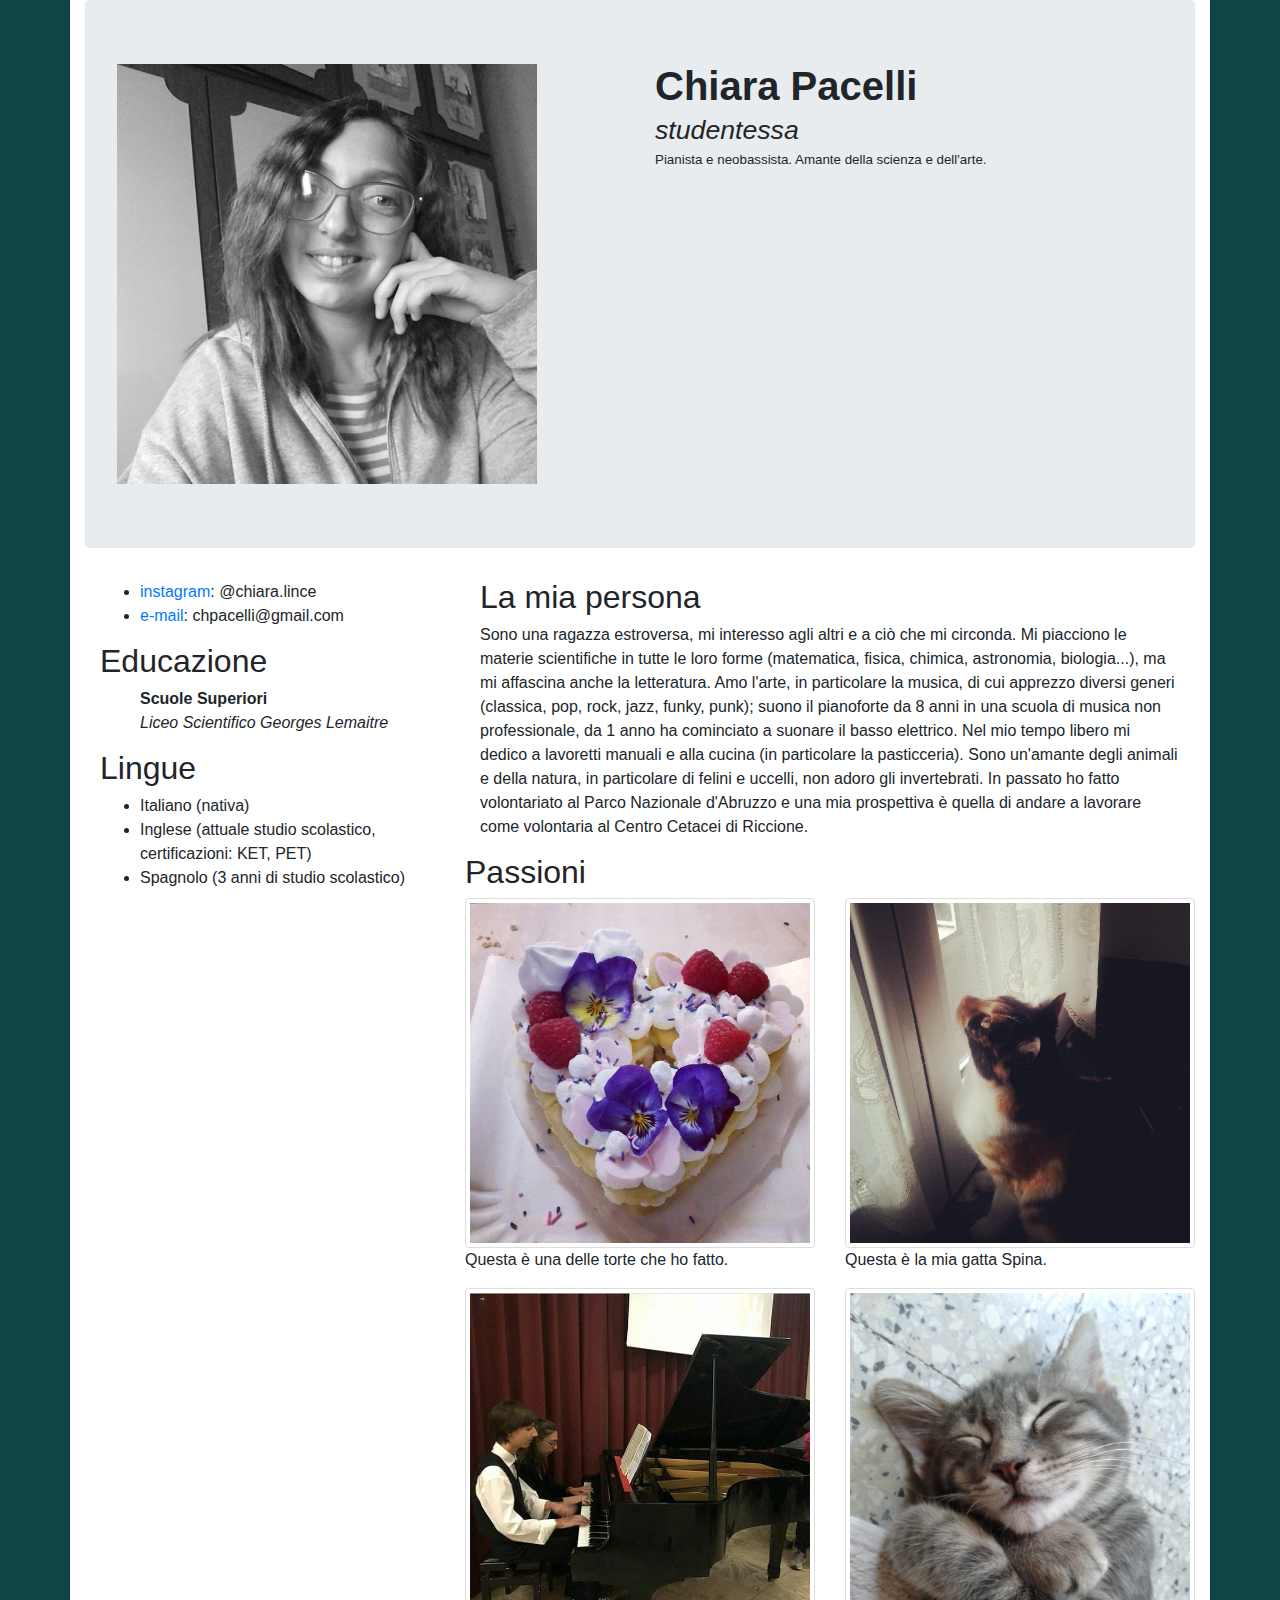
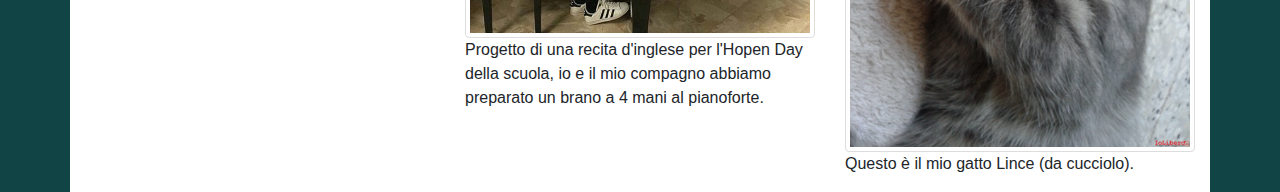
<file: chpa/index.html>
<!DOCTYPE html>

<!---------------------------------
HEAD
le informazioni sull'intestazione della pagina
----------------------------------->


<head>
    <!-- TITOLO -->
    <title>CV ChPacelli</title>

    <meta name="viewport" content="width=device-width, initial-scale=1.0">

    <!-- CSS BOOTSTRAP-->
    <link rel="stylesheet" href="bootstrap.css">

    <!-- CSS AGGIUNTIVO -->
    <!-- NB il CSS che referenzio dopo sovrascrive quello che referenzio prima
    quindi se chiamo delle classi nello stesso modo del primo nel secondo CSS
    le sovrascrivo solo per quegli attributi che definisco
  -->

    <link rel="stylesheet" href="style.css">
</head>


<!---------------------------------
BODY
Il contenuto della pagina
----------------------------------->
<body>


    <div class="container maincontainer">


      <!---------------------------------
      INTESTAZIONE
      In questa sezione l'intestazione della pagina visibile; possiamo mettere uno sfondo, o regolarne la grandezza con il CSS
      ----------------------------------->


        <div class="jumbotron"> <!------------ qui se provate a riscrivere la classe jumbotron nel file style.css, potreste aggiungere uno sfondo per esempio-->
            <!--
            I miei dati
            Qui possiamo inserire una nostra foto, il nostro nome e un titolo
            -->
            <div class="row intestazione">
                <!--
                usando il template di bootstrap, questa immagine, la nostra foto, ha i bordi ed e' responsive
                -->
                <div class="col-sm-6">
                  <img  src="profilo instagram_files/profilo1.jpg" alt="profilo1.jpg" height="420" weight="420">
                </div>
                <div class="col-sm-6">
                  <h1 >Chiara Pacelli</h1>
                  <h3 >studentessa</h3>
                  <h4>Pianista e neobassista. Amante della scienza e dell'arte.</h4>


                  <br><br><br>

            <!--      <p class="cta"><a class="btn btn-primary btn-lg" >Bottone! &raquo;</a></p> -->
                </div>

            </div>
        </div>


        <!---------------------------------
        COLONNA: col1
        questo e' il primo div con alcune sezioni al suo interno
        utilizzando il nome della sua classe col1 e scrivendo CSS specifico, posso modificare la sua apparenza
        ----------------------------------->



        <div class="row">
        <div class="col-sm-4">

          <div class="container col1">
              <!--
              I miei contatti
              -->

              <div class="contact-container container-block">
                  <ul class="list contact-list">
              <!--        <li><a href="twitterlink" target="_blank"  >@twitter</a></li> -->
                      <li><a href="https://www.instagram.com" target="_blank" >instagram</a>: @chiara.lince</li>
                      <li><a href="https://mail.google.com" target="_blank">e-mail</a>: chpacelli@gmail.com  </li>
                  </ul>
              </div>



              <!--
              I miei studi
              -->

              <div class="studi">
                  <h2 class="section-title">Educazione</h2>


                  <!-- Elemento 1-->
                  <ul class="education">
                      <li class="nomeed">Scuole Superiori</li>
                      <li class="doveed">Liceo Scientifico Georges Lemaitre</li>
                      <li class="descrizioneed"></li>
                  </ul>

                  <!-- Elemento 2

                  <ul class="education">
                      <li class="nomeed">Tipo scuola 2</li>
                      <li class="doveed">Nome scuola 2</li>
                      <li class="descrizioneed">Parole parole parole... descrizione descrizione descrizione... io sono un testo lungo a piacere!</li>
                  </ul>-->
              </div>



              <!--
              Lingue che parlo
              -->

              <div class="lingue">
                  <h2 class="section-title">Lingue</h2>
                  <ul class="lingueli">
                      <li>Italiano <span class="lang-desc">(nativa)</span></li>
                      <li>Inglese <span class="lang-desc">(attuale studio scolastico, certificazioni: KET, PET)</span></li>
                      <li>Spagnolo <span class="lang-desc">(3 anni di studio scolastico)</span></li>
                  </ul>
              </div>



          </div>
        </div>

        <!---------------------------------
        COLONNA: col2
        questo e' il secondo div con alcune sezioni al suo interno
        utilizzando il nome della sua classe col2 e scrivendo CSS specifico, posso modificare la sua apparenza
        ----------------------------------->

        <div class="col-sm-8">
          <div class="container col2">

              <section class="section summary-section">
                  <h2 class="section-title">La mia persona</h2>
                  <div class="summary">
                      <p>Sono una ragazza estroversa, mi interesso agli altri e a ciò che mi circonda. Mi piacciono le materie scientifiche in tutte le loro forme (matematica, fisica, chimica, astronomia, biologia...), ma mi affascina anche la letteratura. Amo l'arte, in particolare la musica, di cui apprezzo diversi generi (classica, pop, rock, jazz, funky, punk); suono il pianoforte da 8 anni in una scuola di musica non professionale, da 1 anno ha cominciato a suonare il basso elettrico. Nel mio tempo libero mi dedico a lavoretti manuali e alla cucina (in particolare la pasticceria). Sono un'amante degli animali e della natura, in particolare di felini e uccelli, non adoro gli invertebrati. In passato ho fatto volontariato al Parco Nazionale d'Abruzzo e una mia prospettiva è quella di andare a lavorare come volontaria al Centro Cetacei di Riccione.</p>
                  </div>
              </section>



        <!--      <section class="progetti">
                <h2 class="section-title">Progetti</h2>
                <div class="row">

                  <div class="col-sm-4 prog1">
                      <p>Io sono l'esempio di un progetto, qui puoi inserire immagini e descrizioni e link</p>
                  </div>
                  <div class="col-sm-4 prog2">
                      <p>Io sono l'esempio di un progetto, qui puoi inserire immagini e descrizioni e link</p>
                  </div>
                  <div class="col-sm-4 prog3">
                      <p>Io sono l'esempio di un progetto, qui puoi inserire immagini e descrizioni e link</p>
                  </div> -->

                </div>

              </section>

              <section class="passioni">
                  <h2 class="section-title">Passioni</h2>

                  <div class="row">
                    <div class="col-sm-6 pass1">
                      <img src="profilo instagram_files/passioni1.jpg" class="img-thumbnail img-responsive" max-width="200">
                      <p>Questa è una delle torte che ho fatto.</p>
                    </div>
                    <div class="col-sm-6 pass2">
                      <img src="passioni_files/passioni2.jpg" class="img-thumbnail img-responsive" max-width="200">
                        <p>Questa è la mia gatta Spina.</p>
                    </div>

                  </div>
                  <div class="row">
                    <div class="col-sm-6 pass1">
                      <img src="profilo instagram_files/passioni3.jpg" class="img-thumbnail img-responsive" max-width="200">
                      <p>Progetto di una recita d'inglese per l'Hopen Day della scuola, io e il mio compagno abbiamo preparato un brano a 4 mani al pianoforte.</p>
                    </div>
                    <div class="col-sm-6 pass1">
                        <img src="passioni_files/lince.jpg" class="img-thumbnail img-responsive" max-width="200">
                        <p>Questo è il mio gatto Lince (da cucciolo).</p>
                    </div>
                  </div>
              </section>


          </div>
      </div>
    </div>
</body>
</html>
</file>
<file: chpa/style.css>
/**************
Qui modifico tutto il body del mio html
**************/

body{
   background-color:#114444; background-image: url("E:/CodeLikeAGirl/Chiara Pacelli/sfondo3.jpg"); background-size: cover
}


/**************
Qui vado a definire il contenirore del mio contenuto
**************/

.maincontainer{
  background-color: white;
  color: inherit;
}



/**************
intestazione
**************/

.jumbotron{ background-image: url("E:/CodeLikeAGirl/Chiara Pacelli/sfondo3.jpg"); background-size: cover

}

.intestazione h1{
  font-size:30pt;
  font-weight:bold;
}


.intestazione h3{
  font-size:20pt;
  font-style:italic;
}

.intestazione h4{
  font-size:10pt;
}

.intestazione .cta{
  color:#ffffff;
  padding-bottom:10pt;
}

/****************
sezione educazione
**********/


.education{
  list-style-type: none;
}

.nomeed{
  font-weight: bold;
}

.doveed{
  font-style: italic;
}
</file>
